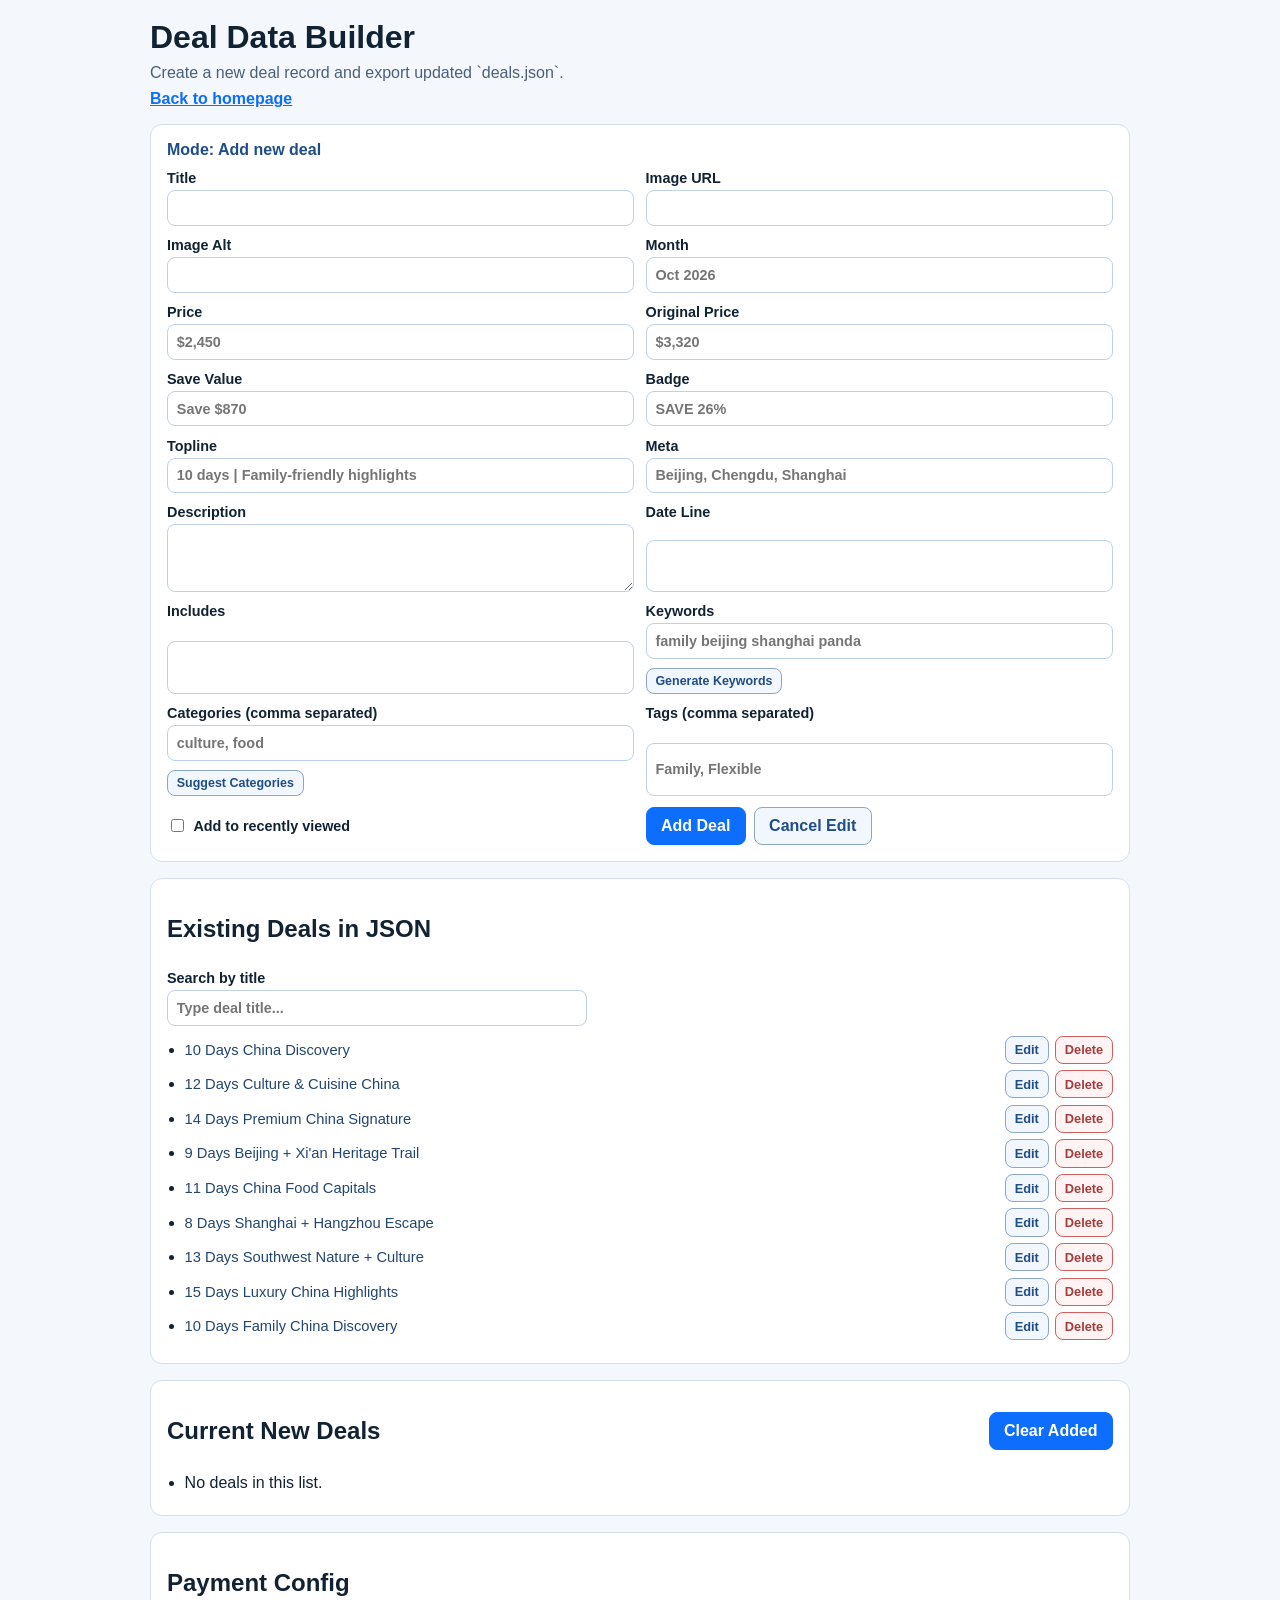
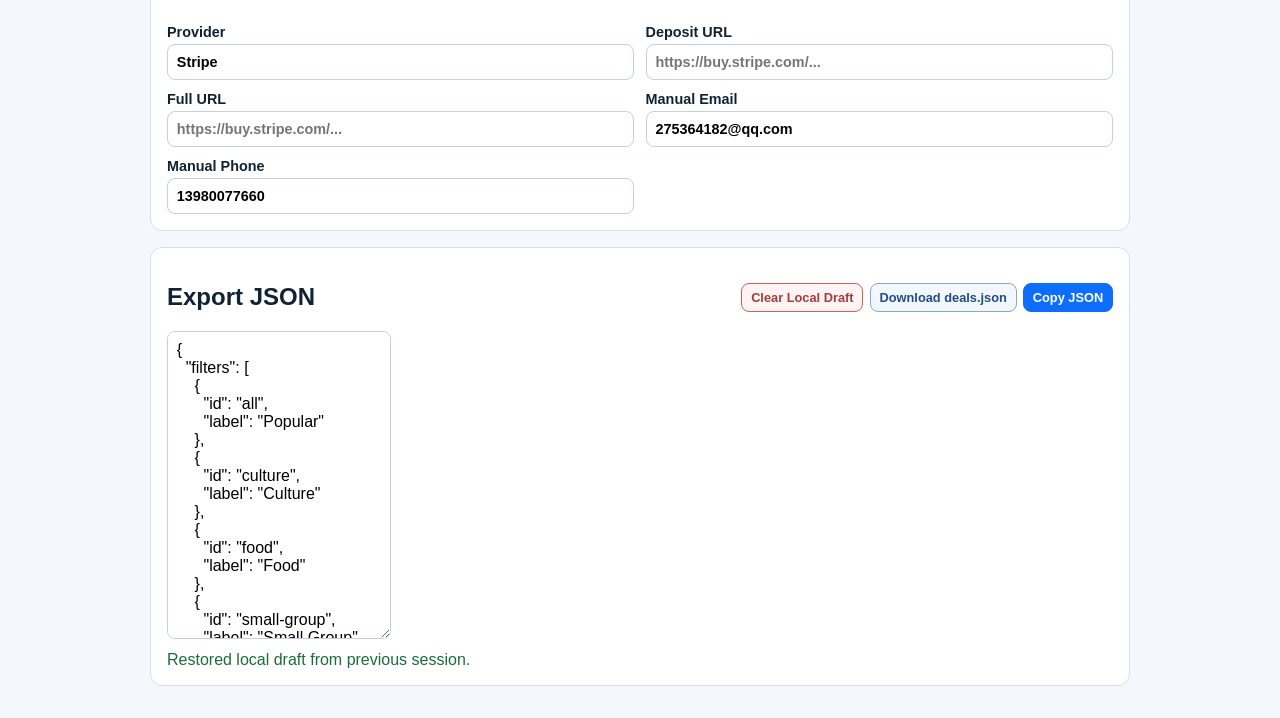
<file: admin.html>
<!doctype html>
<html lang="en">
  <head>
    <meta charset="UTF-8" />
    <meta name="viewport" content="width=device-width, initial-scale=1.0" />
    <title>Deal Data Builder | Chinatraveldeal</title>
    <link rel="stylesheet" href="./admin.css" />
  </head>
  <body>
    <main class="container">
      <header class="head">
        <h1>Deal Data Builder</h1>
        <p>Create a new deal record and export updated `deals.json`.</p>
        <a href="./index.html">Back to homepage</a>
      </header>

      <section class="panel">
        <form id="dealForm" class="grid">
          <p id="formMode" class="full-line mode-text">Mode: Add new deal</p>
          <ul id="formErrors" class="full-line form-errors"></ul>
          <label>Title<input name="title" required /></label>
          <label>Image URL<input name="image" required /></label>
          <label>Image Alt<input name="imageAlt" required /></label>
          <label>Month<input name="month" placeholder="Oct 2026" required /></label>
          <label>Price<input name="price" placeholder="$2,450" required /></label>
          <label>Original Price<input name="originalPrice" placeholder="$3,320" required /></label>
          <label>Save Value<input name="saveValue" placeholder="Save $870" required /></label>
          <label>Badge<input name="badge" placeholder="SAVE 26%" required /></label>
          <label>Topline<input name="topline" placeholder="10 days | Family-friendly highlights" required /></label>
          <label>Meta<input name="meta" placeholder="Beijing, Chengdu, Shanghai" required /></label>
          <label>Description<textarea name="description" rows="3" required></textarea></label>
          <label>Date Line<input name="dateLine" required /></label>
          <label>Includes<input name="includes" required /></label>
          <label>
            Keywords
            <input name="keywords" placeholder="family beijing shanghai panda" required />
            <button id="suggestKeywordsBtn" class="secondary small-btn" type="button">
              Generate Keywords
            </button>
          </label>
          <label>
            Categories (comma separated)
            <input name="category" placeholder="culture, food" required />
            <button id="suggestCategoriesBtn" class="secondary small-btn" type="button">
              Suggest Categories
            </button>
          </label>
          <label>Tags (comma separated)<input name="tags" placeholder="Family, Flexible" required /></label>
          <label class="check">
            <input type="checkbox" name="recentViewed" />
            Add to recently viewed
          </label>
          <div class="actions">
            <button id="submitDealBtn" type="submit">Add Deal</button>
            <button id="cancelEditBtn" class="secondary" type="button">Cancel Edit</button>
          </div>
        </form>
      </section>

      <section class="panel">
        <div class="row">
          <h2>Existing Deals in JSON</h2>
        </div>
        <div class="row row-search">
          <label class="search-label">
            Search by title
            <input id="dealSearchInput" type="text" placeholder="Type deal title..." />
          </label>
        </div>
        <ul id="existingList" class="deal-list"></ul>
      </section>

      <section class="panel">
        <div class="row">
          <h2>Current New Deals</h2>
          <button id="clearAdded" type="button">Clear Added</button>
        </div>
        <ul id="addedList" class="deal-list"></ul>
      </section>

      <section class="panel">
        <div class="row">
          <h2>Payment Config</h2>
        </div>
        <div class="grid payment-grid">
          <label>
            Provider
            <input id="paymentProviderInput" type="text" placeholder="Stripe" />
          </label>
          <label>
            Deposit URL
            <input id="paymentDepositUrlInput" type="url" placeholder="https://buy.stripe.com/..." />
          </label>
          <label>
            Full URL
            <input id="paymentFullUrlInput" type="url" placeholder="https://buy.stripe.com/..." />
          </label>
          <label>
            Manual Email
            <input id="paymentManualEmailInput" type="email" placeholder="275364182@qq.com" />
          </label>
          <label>
            Manual Phone
            <input id="paymentManualPhoneInput" type="text" placeholder="13980077660" />
          </label>
        </div>
      </section>

      <section class="panel">
        <div class="row">
          <h2>Export JSON</h2>
          <div class="deal-item-actions">
            <button id="clearDraft" class="danger" type="button">Clear Local Draft</button>
            <button id="downloadJson" class="secondary" type="button">Download deals.json</button>
            <button id="copyJson" type="button">Copy JSON</button>
          </div>
        </div>
        <textarea id="jsonOutput" rows="16" readonly></textarea>
        <p id="status"></p>
      </section>
    </main>

    <script src="./admin.js"></script>
  </body>
</html>
</file>
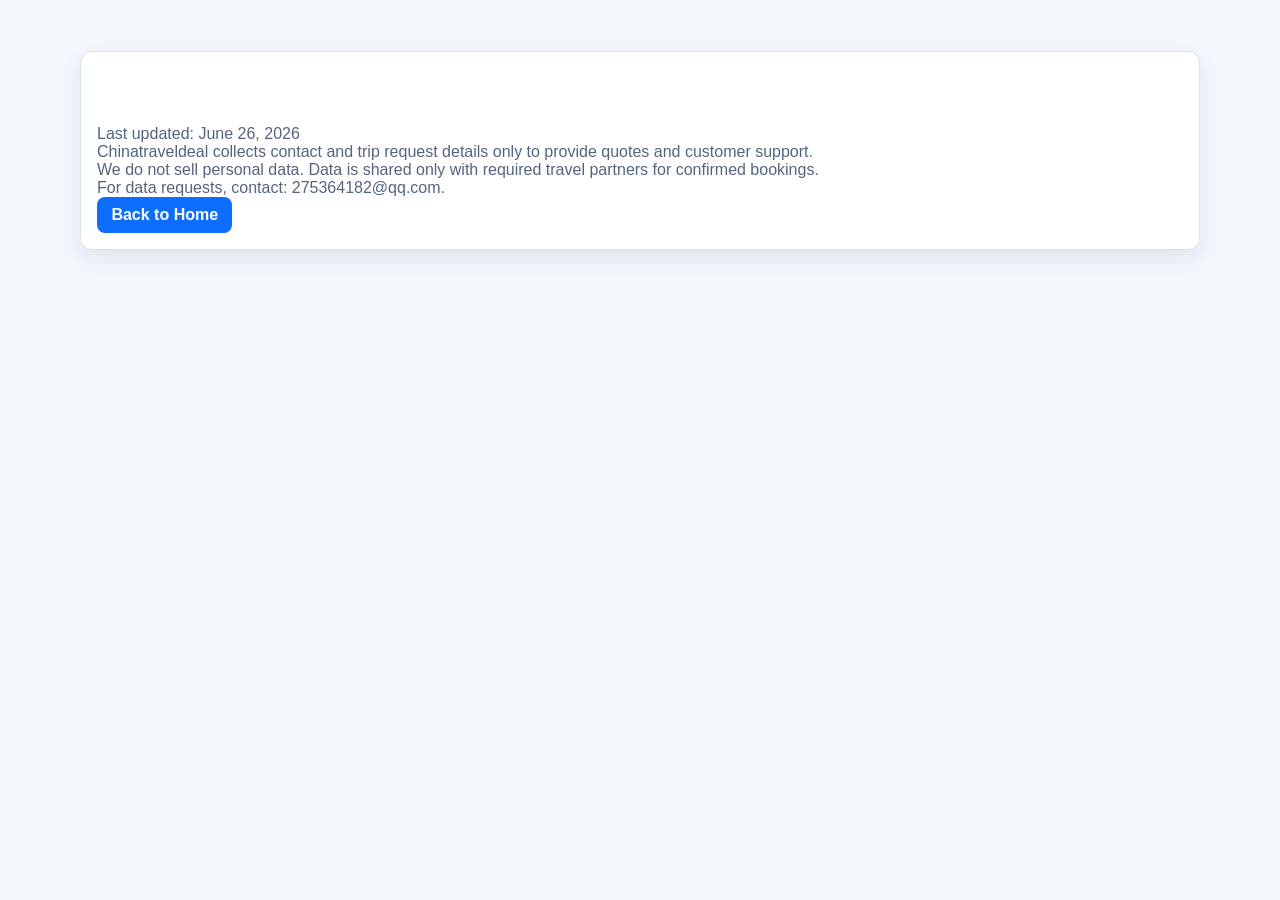
<file: privacy.html>
<!doctype html>
<html lang="en">
  <head>
    <meta charset="UTF-8" />
    <meta name="viewport" content="width=device-width, initial-scale=1.0" />
    <title>Privacy Policy | Chinatraveldeal</title>
    <link rel="stylesheet" href="./styles.css" />
  </head>
  <body>
    <main class="section">
      <div class="container card">
        <h1>Privacy Policy</h1>
        <p>Last updated: June 26, 2026</p>
        <p>
          Chinatraveldeal collects contact and trip request details only to
          provide quotes and customer support.
        </p>
        <p>
          We do not sell personal data. Data is shared only with required travel
          partners for confirmed bookings.
        </p>
        <p>
          For data requests, contact:
          <a href="mailto:275364182@qq.com">275364182@qq.com</a>.
        </p>
        <p><a class="btn btn-small" href="./index.html">Back to Home</a></p>
      </div>
    </main>
  </body>
  </html>
</file>
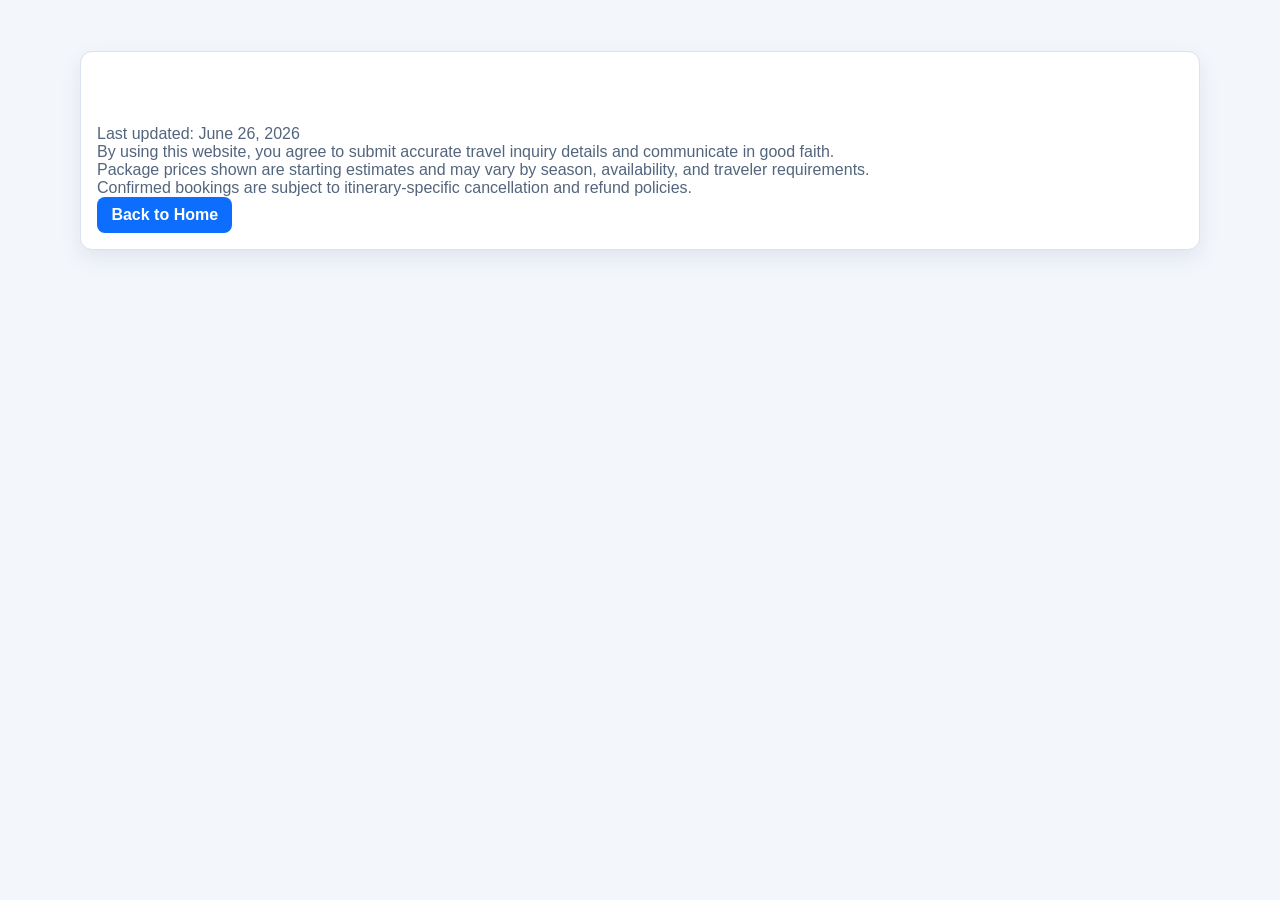
<file: terms.html>
<!doctype html>
<html lang="en">
  <head>
    <meta charset="UTF-8" />
    <meta name="viewport" content="width=device-width, initial-scale=1.0" />
    <title>Terms of Service | Chinatraveldeal</title>
    <link rel="stylesheet" href="./styles.css" />
  </head>
  <body>
    <main class="section">
      <div class="container card">
        <h1>Terms of Service</h1>
        <p>Last updated: June 26, 2026</p>
        <p>
          By using this website, you agree to submit accurate travel inquiry
          details and communicate in good faith.
        </p>
        <p>
          Package prices shown are starting estimates and may vary by season,
          availability, and traveler requirements.
        </p>
        <p>
          Confirmed bookings are subject to itinerary-specific cancellation and
          refund policies.
        </p>
        <p><a class="btn btn-small" href="./index.html">Back to Home</a></p>
      </div>
    </main>
  </body>
  </html>
</file>
<file: admin.css>
* {
  box-sizing: border-box;
}

body {
  margin: 0;
  font-family: Inter, Arial, sans-serif;
  background: #f4f7fc;
  color: #123;
}

.container {
  width: min(980px, 94%);
  margin: 1.2rem auto 2rem;
}

.head h1 {
  margin: 0;
}

.head p {
  margin: 0.5rem 0;
  color: #4a5f7a;
}

.head a {
  color: #0d6efd;
  font-weight: 600;
}

.panel {
  background: #fff;
  border: 1px solid #d4dfef;
  border-radius: 12px;
  padding: 1rem;
  margin-top: 1rem;
}

.grid {
  display: grid;
  grid-template-columns: repeat(2, minmax(0, 1fr));
  gap: 0.7rem;
}

label {
  display: grid;
  gap: 0.25rem;
  font-size: 0.9rem;
  font-weight: 600;
}

.full-line {
  grid-column: 1 / -1;
}

.mode-text {
  margin: 0;
  color: #1f4d86;
  font-weight: 700;
}

.form-errors {
  margin: 0;
  padding-left: 1.2rem;
  color: #b23b3b;
}

.form-errors:empty {
  display: none;
}

input,
textarea,
button {
  font: inherit;
}

input,
textarea {
  border: 1px solid #bfd1e8;
  border-radius: 8px;
  padding: 0.55rem;
}

.check {
  display: flex;
  align-items: center;
  gap: 0.4rem;
}

button {
  border: 1px solid #0d6efd;
  background: #0d6efd;
  color: #fff;
  border-radius: 8px;
  padding: 0.55rem 0.9rem;
  font-weight: 700;
  cursor: pointer;
}

button.secondary {
  border-color: #8ca6c7;
  background: #f2f6fd;
  color: #1f4d86;
}

button.small-btn {
  margin-top: 0.35rem;
  width: fit-content;
  padding: 0.3rem 0.55rem;
  font-size: 0.78rem;
}

button.danger {
  border-color: #d06060;
  background: #fff3f3;
  color: #a23d3d;
}

.actions {
  display: flex;
  gap: 0.5rem;
  align-items: center;
}

.row {
  display: flex;
  align-items: center;
  justify-content: space-between;
  gap: 0.6rem;
}

.row-search {
  margin-top: 0.5rem;
}

.search-label {
  width: min(420px, 100%);
}

.payment-grid {
  margin-top: 0.5rem;
}

.deal-list {
  margin: 0.6rem 0 0;
  padding-left: 1.1rem;
}

.deal-list li {
  margin-bottom: 0.4rem;
}

.deal-item {
  display: flex;
  align-items: center;
  justify-content: space-between;
  gap: 0.5rem;
}

.deal-item-title {
  color: #23466f;
  font-size: 0.92rem;
}

.deal-item-actions {
  display: flex;
  gap: 0.4rem;
}

.deal-item-actions button {
  padding: 0.35rem 0.55rem;
  font-size: 0.8rem;
}

#status {
  margin: 0.5rem 0 0;
  color: #2b4f79;
}

@media (max-width: 760px) {
  .grid {
    grid-template-columns: 1fr;
  }

  .deal-item {
    align-items: flex-start;
    flex-direction: column;
  }

  .actions {
    flex-direction: column;
    align-items: stretch;
  }
}
</file>
<file: styles.css>
:root {
  --bg: #f3f6fb;
  --surface: #ffffff;
  --text: #132238;
  --muted: #53657d;
  --primary: #0d6efd;
  --primary-dark: #0a58ca;
  --accent: #ff7a00;
  --border: #d8e2f0;
  --shadow: 0 8px 22px rgba(8, 36, 84, 0.08);
}

* {
  box-sizing: border-box;
}

html,
body {
  margin: 0;
  padding: 0;
  font-family: "Inter", sans-serif;
  color: var(--text);
  background: var(--bg);
}

a {
  color: inherit;
  text-decoration: none;
}

.container {
  width: min(1120px, 92%);
  margin: 0 auto;
}

.promo-strip {
  background: #05397d;
  color: #e7f1ff;
}

.promo-inner {
  display: flex;
  gap: 0.8rem;
  align-items: center;
  padding: 0.55rem 0;
  font-size: 0.9rem;
}

.promo-tag {
  display: inline-block;
  background: var(--accent);
  color: #fff;
  border-radius: 999px;
  padding: 0.2rem 0.55rem;
  font-size: 0.74rem;
  font-weight: 800;
  letter-spacing: 0.3px;
}

.promo-inner p {
  margin: 0;
}

.site-header {
  position: sticky;
  top: 0;
  z-index: 20;
  background: rgba(255, 255, 255, 0.98);
  border-bottom: 1px solid var(--border);
}

.deal-nav {
  background: #ffffff;
  border-bottom: 1px solid #d5e0ef;
  position: sticky;
  top: 65px;
  z-index: 18;
}

.deal-nav-wrap {
  display: flex;
  gap: 1rem;
  overflow-x: auto;
  padding: 0.65rem 0;
  scroll-snap-type: x proximity;
  scrollbar-width: none;
  -ms-overflow-style: none;
}

.deal-nav-wrap::-webkit-scrollbar {
  display: none;
}

.deal-nav-item {
  color: #284d79;
  font-weight: 700;
  white-space: nowrap;
  padding: 0.25rem 0.1rem;
  border-bottom: 2px solid transparent;
  scroll-snap-align: start;
}

.deal-nav-item.is-active {
  color: #0b4ea2;
  border-bottom-color: #0d6efd;
}

.nav-wrap {
  display: flex;
  align-items: center;
  justify-content: space-between;
  padding: 0.9rem 0;
}

.brand {
  font-weight: 800;
  color: #003b8f;
  letter-spacing: 0.1px;
}

.nav {
  display: flex;
  gap: 1.2rem;
  color: var(--muted);
  font-weight: 500;
}

.menu-toggle {
  display: none;
  width: 42px;
  height: 42px;
  border: 1px solid #c9daef;
  border-radius: 10px;
  background: #ffffff;
  padding: 0.55rem 0.45rem;
  align-items: center;
  justify-content: center;
  flex-direction: column;
  gap: 0.24rem;
  cursor: pointer;
}

.menu-toggle span {
  width: 18px;
  height: 2px;
  background: #1f4777;
  border-radius: 999px;
  transition: transform 0.2s ease, opacity 0.2s ease;
}

.menu-toggle.is-open span:nth-child(1) {
  transform: translateY(6px) rotate(45deg);
}

.menu-toggle.is-open span:nth-child(2) {
  opacity: 0;
}

.menu-toggle.is-open span:nth-child(3) {
  transform: translateY(-6px) rotate(-45deg);
}

.btn {
  display: inline-flex;
  align-items: center;
  justify-content: center;
  background: var(--primary);
  color: #fff;
  border: none;
  border-radius: 8px;
  padding: 0.7rem 1.1rem;
  font-weight: 700;
  cursor: pointer;
  transition: 0.2s ease;
}

.btn:hover {
  background: var(--primary-dark);
}

.btn-small {
  padding: 0.55rem 0.9rem;
}

.btn-outline {
  background: #ffffff;
  border: 1px solid #0d6efd;
  color: #0d6efd;
}

.btn-outline:hover {
  background: #eaf2ff;
}

.btn-ghost {
  background: #e8f1ff;
  color: #0c4ea3;
}

.hero {
  padding: 2.4rem 0 2.2rem;
  background: linear-gradient(180deg, #e6f0ff 0%, #f8fbff 100%);
}

.hero-carousel {
  position: relative;
  overflow: hidden;
  border-radius: 14px;
  min-height: 410px;
  box-shadow: var(--shadow);
  border: 1px solid #cdddf0;
}

.hero-slide {
  display: none;
  min-height: 410px;
  padding: 2.1rem;
  background-size: cover;
  background-position: center;
  color: #eaf3ff;
}

.hero-slide:nth-child(1) {
  background-image: linear-gradient(120deg, rgba(2, 31, 74, 0.92), rgba(18, 97, 185, 0.72)),
    url("https://images.unsplash.com/photo-1547981609-4b6bf67db8f6?auto=format&fit=crop&w=1400&q=60");
}

.hero-slide:nth-child(2) {
  background-image: linear-gradient(120deg, rgba(53, 14, 10, 0.9), rgba(173, 63, 43, 0.7)),
    url("https://images.unsplash.com/photo-1528164344705-47542687000d?auto=format&fit=crop&w=1400&q=60");
}

.hero-slide:nth-child(3) {
  background-image: linear-gradient(120deg, rgba(5, 36, 42, 0.92), rgba(18, 118, 130, 0.68)),
    url("https://images.unsplash.com/photo-1517309230475-6736d926b979?auto=format&fit=crop&w=1400&q=60");
}

.hero-slide.is-active {
  display: flex;
  align-items: flex-end;
}

.hero-content {
  max-width: 690px;
}

.eyebrow {
  color: #d7e8ff;
  font-weight: 700;
  margin: 0 0 0.5rem;
}

h1 {
  font-size: clamp(2rem, 4vw, 3.1rem);
  line-height: 1.15;
  margin: 0;
  color: #fff;
}

h2 {
  font-size: clamp(1.6rem, 2.8vw, 2.2rem);
  margin: 0 0 1.2rem;
}

h3,
h4 {
  margin: 0 0 0.6rem;
}

.hero-text {
  margin: 1rem 0 1.3rem;
  color: #deecff;
  max-width: 62ch;
}

.hero-flags {
  display: flex;
  flex-wrap: wrap;
  gap: 0.55rem;
  margin: 0 0 1.2rem;
}

.hero-flags span {
  display: inline-flex;
  align-items: center;
  border: 1px solid rgba(255, 255, 255, 0.35);
  background: rgba(2, 21, 54, 0.28);
  color: #f4f8ff;
  border-radius: 999px;
  padding: 0.3rem 0.7rem;
  font-size: 0.78rem;
  font-weight: 700;
}

.hero-actions {
  display: flex;
  gap: 0.8rem;
  flex-wrap: wrap;
}

.hero .btn {
  min-width: 190px;
  box-shadow: 0 8px 24px rgba(3, 28, 74, 0.35);
}

.hero .btn:hover {
  transform: translateY(-1px);
}

.hero .btn-ghost {
  background: rgba(255, 255, 255, 0.2);
  border: 1px solid rgba(255, 255, 255, 0.5);
  color: #ffffff;
}

.hero .btn-ghost:hover {
  background: rgba(255, 255, 255, 0.3);
}

.hero-dots {
  position: absolute;
  left: 1.2rem;
  bottom: 1rem;
  display: flex;
  gap: 0.45rem;
}

.dot {
  width: 10px;
  height: 10px;
  border-radius: 999px;
  border: none;
  background: rgba(255, 255, 255, 0.45);
}

.dot.is-active {
  width: 26px;
  background: #fff;
}

.section {
  padding: 3.2rem 0;
}

.section-alt {
  background: #edf4ff;
}

.trust-bar {
  padding: 0.8rem 0 2rem;
}

.trust-grid {
  display: grid;
  grid-template-columns: repeat(4, minmax(0, 1fr));
  gap: 0.8rem;
}

.trust-grid article {
  background: #fff;
  border: 1px solid var(--border);
  border-radius: 10px;
  padding: 0.9rem;
}

.trust-grid h4 {
  margin: 0 0 0.25rem;
  color: #003c8a;
}

.trust-grid p {
  margin: 0;
  color: var(--muted);
  font-size: 0.92rem;
}

.search-strip {
  padding: 0.4rem 0 1.2rem;
}

.deal-search {
  background: #ffffff;
  border: 1px solid #d5e3f3;
  border-radius: 12px;
  padding: 0.9rem;
  display: grid;
  grid-template-columns: 1.2fr 1fr auto auto;
  gap: 0.6rem;
  align-items: end;
}

.deal-search label {
  display: grid;
  gap: 0.3rem;
  font-size: 0.88rem;
  color: #22486f;
  font-weight: 600;
}

.region-section {
  padding-top: 0.6rem;
}

.region-tabs {
  display: flex;
  gap: 0.6rem;
  flex-wrap: wrap;
  margin-bottom: 1rem;
}

.region-tab {
  border: 1px solid #c9daef;
  background: #fff;
  color: #1a4376;
  border-radius: 10px;
  font-weight: 700;
  padding: 0.5rem 0.8rem;
  display: inline-flex;
  align-items: center;
  gap: 0.5rem;
}

.region-tab span {
  font-size: 0.82rem;
  color: #60748f;
}

.region-tab.is-active {
  border-color: #0d6efd;
  background: #eaf2ff;
}

.region-content {
  display: none;
}

.region-content.is-active {
  display: block;
}

.region-list {
  display: flex;
  gap: 0.55rem;
  flex-wrap: wrap;
}

.region-list span {
  border: 1px solid #d4e1f2;
  background: #fff;
  border-radius: 999px;
  padding: 0.35rem 0.75rem;
  color: #22466f;
  font-size: 0.88rem;
  font-weight: 600;
}

.section-head {
  display: flex;
  align-items: center;
  justify-content: space-between;
  gap: 1rem;
  margin-bottom: 1rem;
}

.link-more {
  color: #0b4ea2;
  font-weight: 700;
}

.deal-filters {
  display: flex;
  gap: 0.55rem;
  flex-wrap: wrap;
  margin-bottom: 1rem;
}

.deal-result-meta {
  margin: 0 0 0.9rem;
  color: #5a708b;
  font-size: 0.88rem;
}

.filter {
  border: 1px solid #c9daef;
  background: #fff;
  color: #174173;
  border-radius: 999px;
  font-size: 0.85rem;
  font-weight: 700;
  padding: 0.4rem 0.8rem;
}

.filter.active {
  background: #0d6efd;
  color: #fff;
  border-color: #0d6efd;
}

.deal-grid {
  display: grid;
  grid-template-columns: repeat(3, minmax(0, 1fr));
  gap: 1rem;
}

.deal-empty {
  margin: 0;
  border: 1px dashed #bfd0e7;
  border-radius: 12px;
  background: #f8fbff;
  color: #40648b;
  padding: 1rem;
}

.deal-card {
  background: #fff;
  border: 1px solid var(--border);
  border-radius: 12px;
  overflow: hidden;
  box-shadow: var(--shadow);
}

.deal-image {
  width: 100%;
  height: 180px;
  object-fit: cover;
  display: block;
}

.deal-body {
  padding: 0.95rem 0.95rem 1rem;
}

.deal-card.is-hidden {
  display: none;
}

.deal-badge {
  margin: 0 0 0.5rem;
  display: inline-block;
  border-radius: 999px;
  background: #fff1e6;
  color: #bc3d00;
  font-size: 0.78rem;
  font-weight: 800;
  padding: 0.2rem 0.55rem;
}

.deal-topline {
  margin: 0;
  color: #355c8b;
  font-size: 0.8rem;
  font-weight: 700;
}

.deal-meta {
  margin: 0;
  color: #2d4f78;
  font-weight: 600;
  font-size: 0.9rem;
}

.deal-meta-secondary {
  margin: 0.65rem 0 0;
  color: #60728a;
  font-size: 0.83rem;
}

.deal-desc {
  color: var(--muted);
  margin: 0.6rem 0 0.8rem;
}

.deal-price {
  border-top: 1px dashed #c9daef;
  padding-top: 0.65rem;
  display: grid;
  gap: 0.08rem;
}

.deal-price span {
  color: #5a6d86;
  font-size: 0.82rem;
}

.deal-price strong {
  font-size: 1.55rem;
  color: #022c64;
}

.deal-includes {
  margin: 0.45rem 0 0;
  color: #3f5e83;
  font-size: 0.83rem;
}

.deal-saving-line {
  margin-top: 0.6rem;
  display: flex;
  gap: 0.5rem;
  align-items: center;
}

.deal-original {
  color: #758aa3;
  text-decoration: line-through;
  font-size: 0.86rem;
}

.deal-save-value {
  background: #fff2e6;
  color: #b84a0d;
  border-radius: 999px;
  padding: 0.12rem 0.5rem;
  font-size: 0.76rem;
  font-weight: 800;
}

.deal-tags {
  display: flex;
  gap: 0.4rem;
  flex-wrap: wrap;
  margin-top: 0.55rem;
}

.deal-tags span {
  border: 1px solid #d4e1f2;
  background: #f8fbff;
  border-radius: 999px;
  padding: 0.15rem 0.5rem;
  color: #32587f;
  font-size: 0.75rem;
  font-weight: 700;
}

.deal-actions {
  display: flex;
  gap: 0.55rem;
  margin-top: 0.9rem;
}

.cards,
.packages {
  display: grid;
  grid-template-columns: repeat(3, minmax(0, 1fr));
  gap: 1rem;
}

.card,
.package {
  background: var(--surface);
  border: 1px solid var(--border);
  border-radius: 12px;
  padding: 1rem;
  box-shadow: var(--shadow);
}

.section-card-image {
  width: 100%;
  height: 155px;
  aspect-ratio: 16 / 9;
  object-fit: cover;
  border-radius: 10px;
  margin-bottom: 0.7rem;
}

.card p,
.package p {
  margin: 0;
  color: var(--muted);
}

.package strong {
  display: block;
  margin-top: 0.8rem;
}

.recent-section {
  background: #f8fbff;
}

.recent-grid {
  display: grid;
  grid-template-columns: repeat(2, minmax(0, 1fr));
  gap: 1rem;
}

.recent-card {
  border: 1px solid var(--border);
  border-radius: 12px;
  background: #fff;
  padding: 1rem;
}

.recent-card p {
  margin: 0;
  color: var(--muted);
}

.testimonial-section {
  background: #f8fbff;
}

.testimonials {
  display: grid;
  grid-template-columns: repeat(3, minmax(0, 1fr));
  gap: 1rem;
}

.testimonial {
  background: #fff;
  border: 1px solid var(--border);
  border-radius: 12px;
  padding: 1rem;
}

.testimonial-image {
  width: 56px;
  height: 56px;
  border-radius: 999px;
  object-fit: cover;
  margin-bottom: 0.55rem;
}

.testimonial p {
  margin: 0 0 0.8rem;
  color: var(--muted);
}

.newsletter-section {
  background: #0a3a7e;
  color: #dceaff;
}

.newsletter-wrap {
  display: grid;
  grid-template-columns: 1.2fr 1fr;
  gap: 1rem;
  align-items: start;
}

.newsletter-section h2,
.newsletter-section p {
  color: inherit;
}

.newsletter-form {
  background: rgba(255, 255, 255, 0.08);
  border: 1px solid rgba(255, 255, 255, 0.25);
  border-radius: 12px;
  padding: 1rem;
  display: grid;
  gap: 0.75rem;
}

.newsletter-form label {
  display: grid;
  gap: 0.35rem;
  font-size: 0.92rem;
}

.newsletter-form input {
  border: 1px solid #99b6dd;
}

.about {
  display: grid;
  grid-template-columns: 1.3fr 1fr;
  gap: 1.2rem;
}

.ticks {
  margin: 0;
  padding-left: 1rem;
  color: var(--muted);
  display: grid;
  gap: 0.6rem;
}

.stat-box {
  background: var(--surface);
  border: 1px solid var(--border);
  border-radius: 14px;
  padding: 1rem;
  box-shadow: var(--shadow);
}

.form-wrap {
  display: grid;
  grid-template-columns: 1fr 1fr;
  gap: 1.2rem;
  align-items: start;
}

.booking-form {
  background: var(--surface);
  border: 1px solid var(--border);
  border-radius: 12px;
  padding: 1rem;
  display: grid;
  gap: 0.7rem;
}

.booking-form label {
  display: grid;
  gap: 0.35rem;
  font-size: 0.95rem;
  font-weight: 500;
}

input,
select,
textarea {
  width: 100%;
  border: 1px solid #cbd5e1;
  border-radius: 10px;
  padding: 0.62rem 0.7rem;
  font: inherit;
}

input:focus,
select:focus,
textarea:focus {
  outline: 2px solid #bfdbfe;
  border-color: var(--primary);
}

.form-message {
  min-height: 1.4rem;
  margin: 0;
  font-size: 0.92rem;
}

.site-footer {
  background: #07254f;
  color: #d7e8ff;
  padding: 2.2rem 0;
}

.footer-grid {
  display: grid;
  grid-template-columns: repeat(3, minmax(0, 1fr));
  gap: 1rem;
}

.site-footer a {
  color: #bcd8ff;
}

@media (max-width: 1100px) {
  .deal-grid,
  .cards,
  .packages,
  .testimonials {
    grid-template-columns: repeat(2, minmax(0, 1fr));
  }

  .trust-grid {
    grid-template-columns: repeat(2, minmax(0, 1fr));
  }

  .form-wrap,
  .newsletter-wrap,
  .about {
    grid-template-columns: 1fr;
  }
}

@media (max-width: 900px) {
  .container {
    width: min(1120px, 94%);
  }

  .nav-wrap {
    flex-wrap: wrap;
    gap: 0.7rem;
  }

  .site-header .btn-small {
    margin-left: auto;
  }

  .menu-toggle {
    display: inline-flex;
  }

  .site-header {
    overflow: visible;
  }

  .nav {
    display: none;
    width: 100%;
    order: 4;
    flex-direction: column;
    gap: 0.2rem;
    padding: 0.5rem;
    border: 1px solid #d5e3f3;
    border-radius: 10px;
    background: #f8fbff;
  }

  .nav.is-open {
    display: flex;
  }

  .nav a {
    padding: 0.55rem 0.4rem;
    border-radius: 8px;
  }

  .nav a:hover {
    background: #eaf2ff;
  }

  .newsletter-wrap,
  .about,
  .form-wrap,
  .footer-grid {
    grid-template-columns: 1fr;
  }

  .promo-inner {
    align-items: flex-start;
    flex-direction: column;
  }

  .section-head {
    align-items: flex-start;
    flex-direction: column;
  }

  .deal-search {
    grid-template-columns: 1fr;
  }

  .deal-actions {
    flex-direction: column;
  }

  .deal-actions .btn {
    width: 100%;
  }

  .hero-slide {
    min-height: 430px;
    padding: 1.3rem;
  }

  .hero-carousel {
    min-height: 430px;
  }

  .deal-nav {
    top: 58px;
  }

  .deal-nav-wrap {
    position: relative;
    gap: 0.9rem;
    padding: 0.62rem 0;
    overscroll-behavior-x: contain;
    -webkit-overflow-scrolling: touch;
  }

  .deal-nav-wrap::before,
  .deal-nav-wrap::after {
    content: "";
    position: sticky;
    top: 0;
    width: 20px;
    flex: 0 0 20px;
    pointer-events: none;
    z-index: 1;
  }

  .deal-nav-wrap::before {
    left: 0;
    margin-right: -20px;
    background: linear-gradient(90deg, #ffffff 15%, rgba(255, 255, 255, 0));
  }

  .deal-nav-wrap::after {
    right: 0;
    margin-left: -20px;
    background: linear-gradient(270deg, #ffffff 15%, rgba(255, 255, 255, 0));
  }
}

@media (max-width: 760px) {
  .section {
    padding: 2.4rem 0;
  }

  .hero {
    padding: 1.4rem 0 1.6rem;
  }

  .hero-slide,
  .hero-carousel {
    min-height: 380px;
  }

  .hero-slide {
    padding: 1rem;
  }

  .hero .btn {
    min-width: 0;
    width: 100%;
  }

  .hero-actions {
    flex-direction: column;
  }

  .hero-dots {
    left: 1rem;
    bottom: 0.7rem;
  }

  .section-head h2 {
    margin-bottom: 0.4rem;
  }

  .deal-grid,
  .cards,
  .packages,
  .recent-grid,
  .testimonials,
  .trust-grid {
    grid-template-columns: 1fr;
  }

  .promo-inner {
    font-size: 0.84rem;
  }

  .deal-nav {
    top: 56px;
  }

  .deal-nav-item {
    font-size: 0.93rem;
    padding: 0.25rem 0.1rem 0.3rem;
  }
}
</file>
